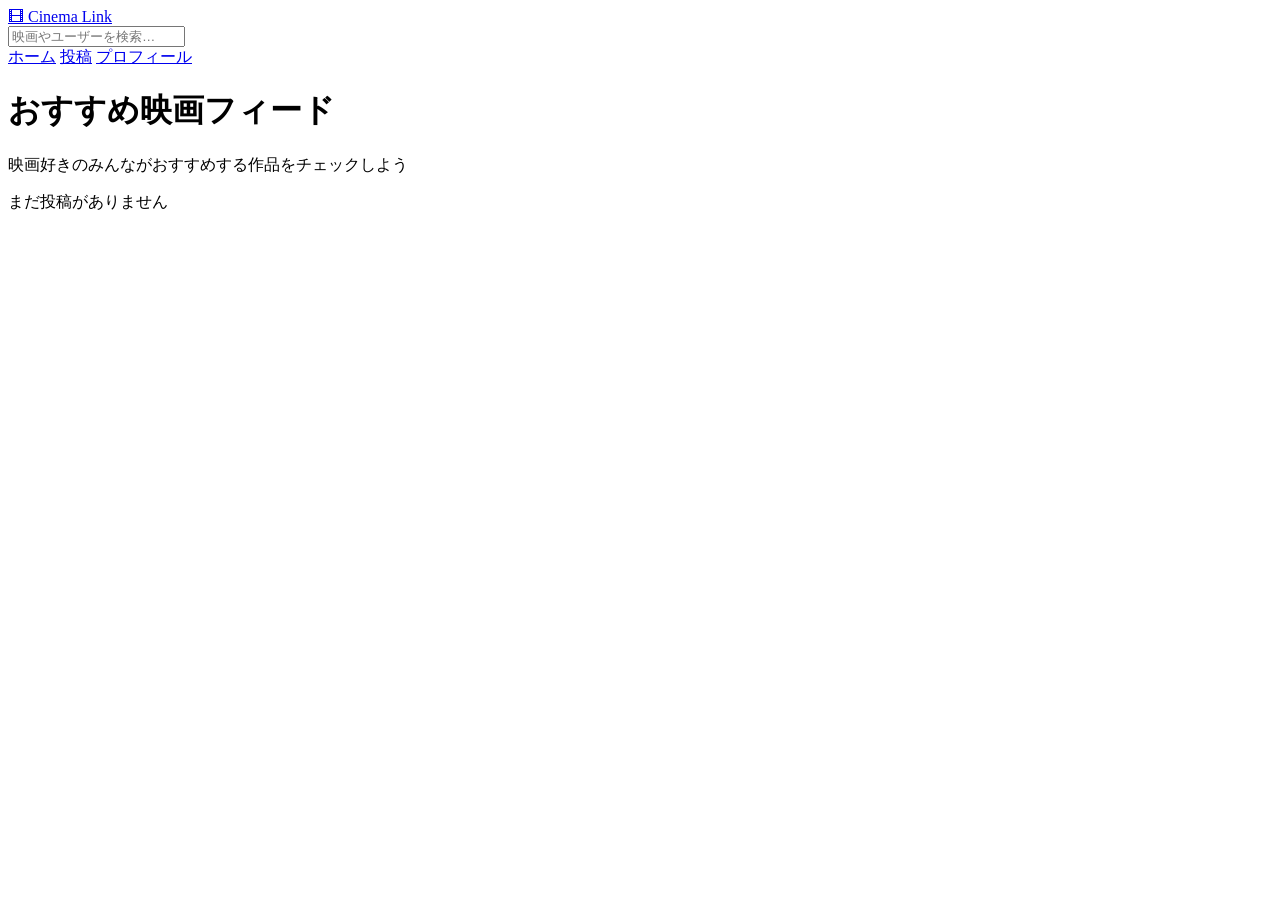
<file: portfolio/src/main/resources/templates/posts/index.html>
<!DOCTYPE html>
<html xmlns:th="http://www.thymeleaf.org">

<head>
	<meta charset="UTF-8">
	<meta name="viewport" content="width=device-width, initial-scale=1">
	<title>Posts</title>
	<link rel="stylesheet" th:href="@{/app.css}">
</head>

<body>

	<header class="site-header">
		<div class="header-inner">
			<a class="logo" href="/posts">
				<span class="logo-mark">🎞</span>
				<span class="logo-text">Cinema Link</span>
			</a>

			<form class="search" method="get" action="/posts">
				<input type="hidden" name="tag" th:if="${tag != null and !#strings.isEmpty(tag)}" th:value="${tag}">
				<input class="search-input" name="keyword" th:value="${keyword}" placeholder="映画やユーザーを検索…" />
			</form>

			<nav class="gnav">
				<a class="gnav-link is-active" href="/posts">ホーム</a>
				<a class="gnav-link" href="/posts/new">投稿</a>
				<a class="gnav-link" href="/profile">プロフィール</a>
			</nav>
		</div>
	</header>

	<main class="container">
		<div class="hero">
			<h1 class="hero-title">おすすめ映画フィード</h1>
			<p class="hero-sub">映画好きのみんながおすすめする作品をチェックしよう</p>
		</div>

		<p th:if="${posts == null or #lists.isEmpty(posts)}">まだ投稿がありません</p>

		<section class="feed" th:if="${posts != null and !#lists.isEmpty(posts)}">
			<div th:each="p : ${posts}">
				<div th:insert="~{fragments/postCard :: postCard(p=${p}, showDate=${true})}"></div>
			</div>
		</section>
	</main>
	<script>
		document.addEventListener('click', (e) => {
			// いいね等は無視
			if (e.target.closest('.feed-actions')) return;

			// 画像をクリックしたら詳細へ
			const img = e.target.closest('img.post-image[data-href]');
			if (img) {
				location.href = img.dataset.href;
				return;
			}

			// （任意）画像以外のタイトル部分でも飛ばしたいなら、ここで card-link も拾う
			const link = e.target.closest('.card-link[data-href]');
			if (link) {
				location.href = link.dataset.href;
			}
		});
	</script>
	<script>
		async function sharePost(btn) {
			const url = new URL(btn.dataset.shareUrl, location.origin).toString();
			const title = btn.dataset.shareTitle || 'Cinema Link';
			try {
				if (navigator.share) {
					await navigator.share({title, url});
				} else {
					await navigator.clipboard.writeText(url);
					alert('リンクをコピーしました');
				}
			} catch (e) {
				// キャンセル含むので握りつぶしOK
				console.log(e);
			}
		}
	</script>
</body>

</html>
</file>
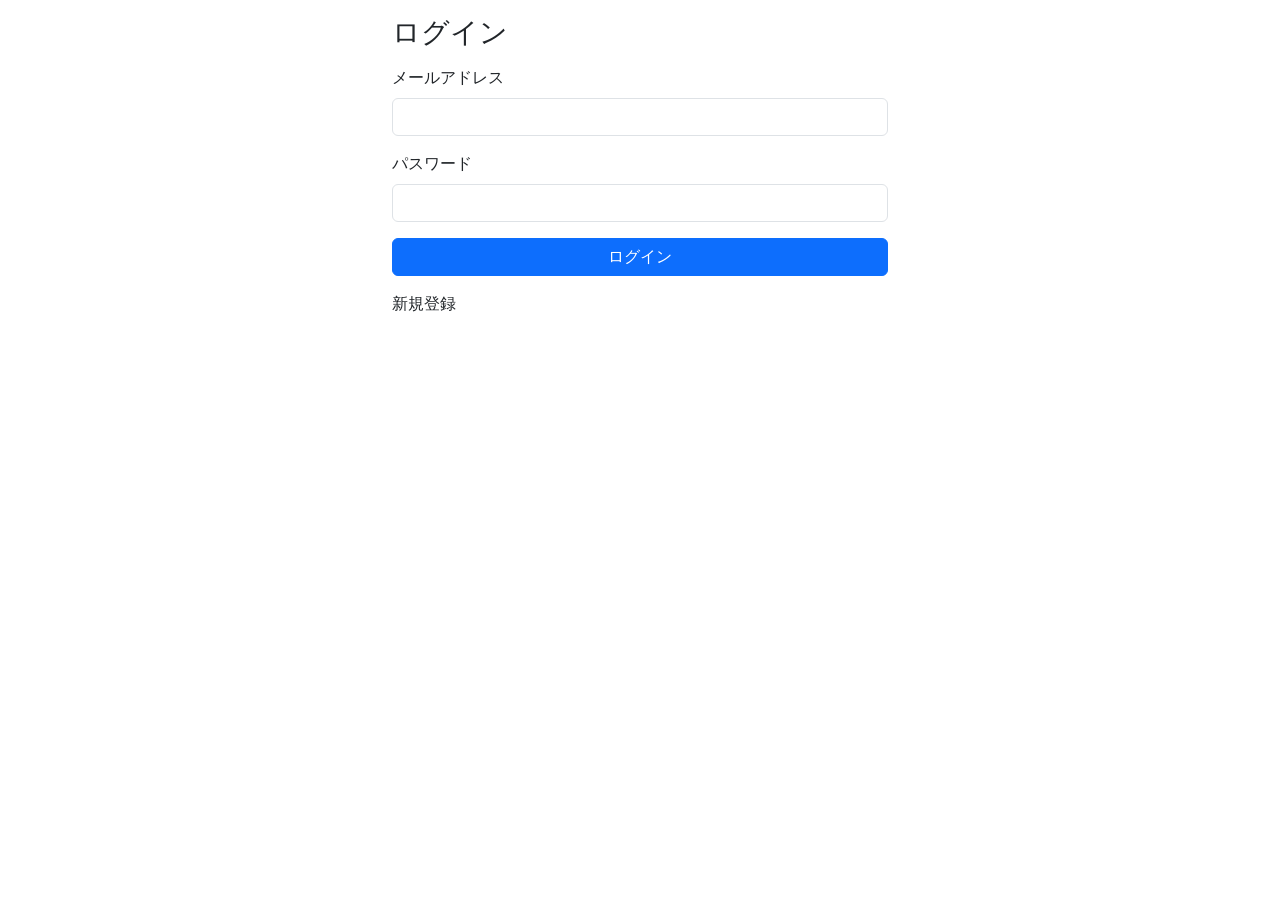
<file: portfolio/src/main/resources/templates/auth/login.html>
<!DOCTYPE html>
<html xmlns:th="http://www.thymeleaf.org">

<head>
	<meta charset="UTF-8">
	<meta name="viewport" content="width=device-width, initial-scale=1">
	<title>ログイン</title>

	<!-- Bootstrap CDN -->
	<link href="https://cdn.jsdelivr.net/npm/bootstrap@5.3.3/dist/css/bootstrap.min.css" rel="stylesheet">
	<!-- 自作CSS -->
	<link rel="stylesheet" th:href="@{/app.css}">
</head>

<body>
	<!-- 認証用ヘッダー（ロゴだけ） -->
	<div th:replace="~{fragments/header :: authHeader}"></div>

	<div class="container py-3" style="max-width: 520px;">
		<h1 class="h3 mb-3">ログイン</h1>

		<form th:action="@{/login}" method="post">
			<input type="hidden" th:name="${_csrf.parameterName}" th:value="${_csrf.token}">

			<div class="mb-3">
				<label class="form-label">メールアドレス</label>
				<input class="form-control" type="text" name="username">
			</div>

			<div class="mb-3">
				<label class="form-label">パスワード</label>
				<input class="form-control" type="password" name="password">
			</div>

			<button class="btn btn-primary w-100" type="submit">ログイン</button>
		</form>

		<div class="mt-3">
			<a th:href="@{/signup}">新規登録</a>
		</div>
	</div>
</body>

</html>
</file>
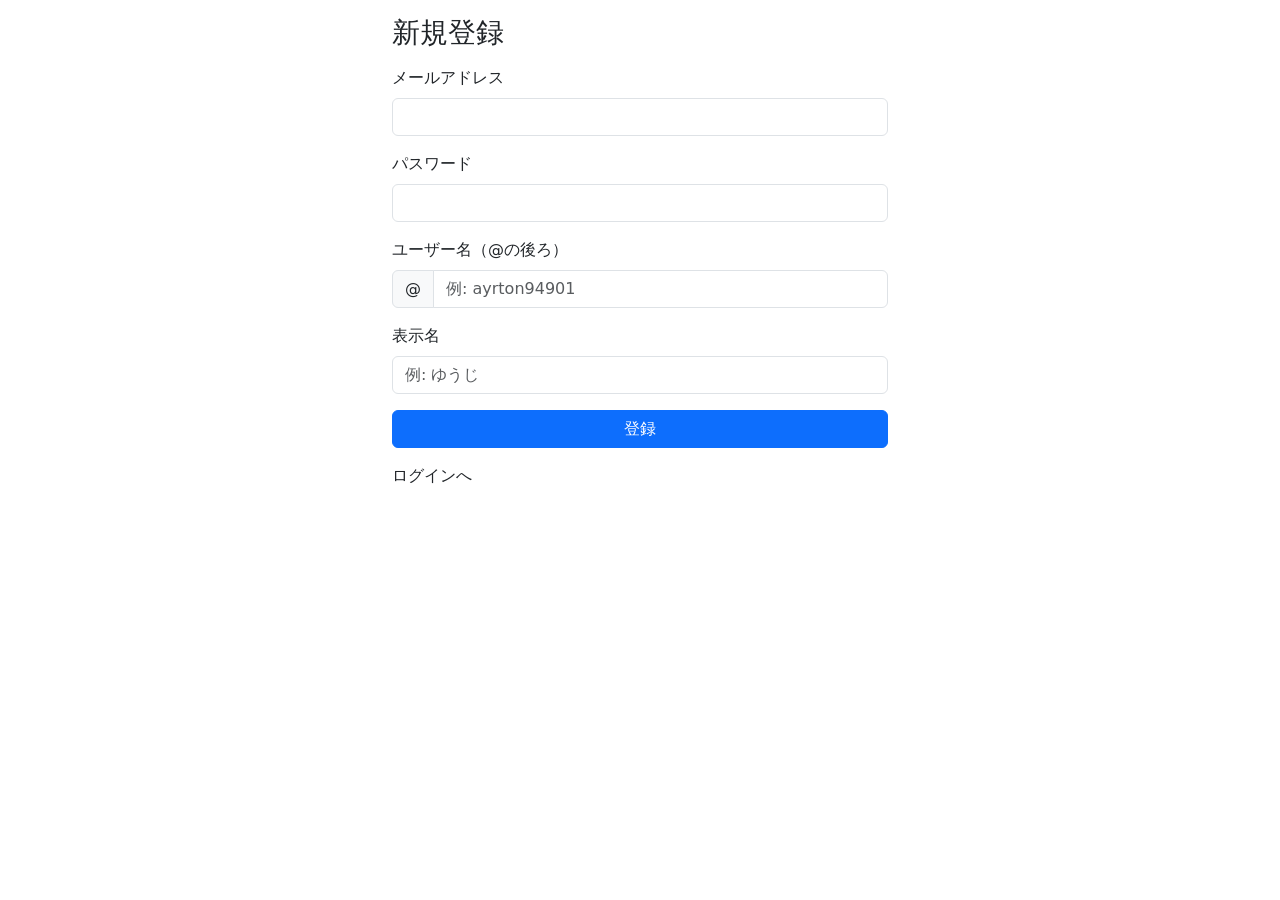
<file: portfolio/src/main/resources/templates/auth/signup.html>
<!DOCTYPE html>
<html xmlns:th="http://www.thymeleaf.org">

<head>
	<meta charset="UTF-8">
	<meta name="viewport" content="width=device-width, initial-scale=1">
	<title>新規登録</title>

	<!-- Bootstrap CDN -->
	<link href="https://cdn.jsdelivr.net/npm/bootstrap@5.3.3/dist/css/bootstrap.min.css" rel="stylesheet">
	<!-- 自作CSS -->
	<link rel="stylesheet" th:href="@{/app.css}">
</head>

<body>
	<!-- 認証用ヘッダー（ロゴだけ） -->
	<div th:replace="~{fragments/header :: authHeader}"></div>

	<div class="container py-3" style="max-width: 520px;">
		<h1 class="h3 mb-3">新規登録</h1>

		<form th:action="@{/signup}" th:object="${signupForm}" method="post">
			<input type="hidden" th:name="${_csrf.parameterName}" th:value="${_csrf.token}">

			<div class="mb-3">
				<label class="form-label">メールアドレス</label>
				<input class="form-control" type="text" th:field="*{email}">
				<div class="text-danger small mt-1" th:if="${#fields.hasErrors('email')}" th:errors="*{email}"></div>
			</div>

			<div class="mb-3">
				<label class="form-label">パスワード</label>
				<input class="form-control" type="password" th:field="*{password}">
				<div class="text-danger small mt-1" th:if="${#fields.hasErrors('password')}" th:errors="*{password}">
				</div>
			</div>

			<div class="mb-3">
				<label class="form-label">ユーザー名（@の後ろ）</label>
				<div class="input-group">
					<span class="input-group-text">@</span>
					<input class="form-control" type="text" th:field="*{handle}" placeholder="例: ayrton94901">
				</div>
				<div class="text-danger small mt-1" th:if="${#fields.hasErrors('handle')}" th:errors="*{handle}"></div>
			</div>

			<div class="mb-3">
				<label class="form-label">表示名</label>
				<input class="form-control" type="text" th:field="*{displayName}" placeholder="例: ゆうじ">
				<div class="text-danger small mt-1" th:if="${#fields.hasErrors('displayName')}"
					th:errors="*{displayName}"></div>
			</div>

			<button class="btn btn-primary w-100" type="submit">登録</button>
		</form>

		<div class="mt-3">
			<a th:href="@{/login}">ログインへ</a>
		</div>
	</div>
</body>

</html>
</file>
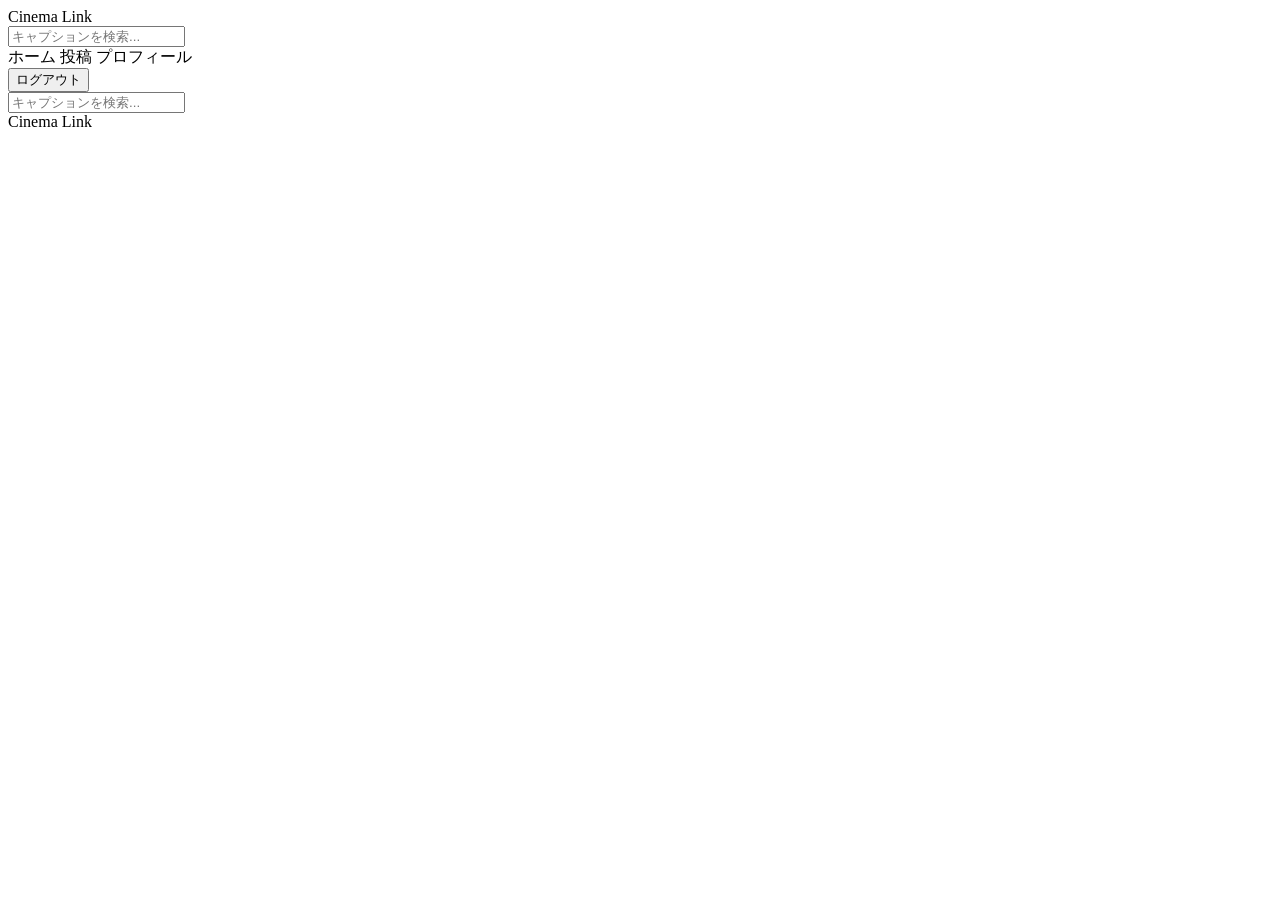
<file: portfolio/src/main/resources/templates/fragments/header.html>
<!DOCTYPE html>
<html xmlns:th="http://www.thymeleaf.org">

<body>
	<!-- 通常ページ用 -->
	<nav th:fragment="appHeader(keyword)" class="navbar navbar-expand-lg bg-white border-bottom sticky-top">
		<div class="container app-container">
			<a class="navbar-brand" th:href="@{/posts}">Cinema Link</a>

			<!-- 検索（必要な画面だけ表示） -->
			<form class="d-none d-lg-flex flex-grow-1 mx-lg-4" th:if="${keyword != null}" th:action="@{/posts}"
				method="get">
				<input class="form-control rounded-pill" type="text" name="keyword" th:value="${keyword}"
					placeholder="キャプションを検索...">
			</form>

			<div class="d-flex gap-2 align-items-center">
				<a class="btn btn-outline-secondary" th:href="@{/posts}">ホーム</a>
				<a class="btn btn-primary" th:href="@{/posts/new}">投稿</a>
				<a class="btn btn-outline-primary" th:href="@{/profile}">プロフィール</a>

				<form th:action="@{/logout}" method="post" class="d-inline">
					<input type="hidden" th:name="${_csrf.parameterName}" th:value="${_csrf.token}">
					<button class="btn btn-outline-danger" type="submit">ログアウト</button>
				</form>
			</div>
		</div>

		<!-- スマホ用検索 -->
		<div class="container app-container py-2 d-lg-none" th:if="${keyword != null}">
			<form th:action="@{/posts}" method="get">
				<input class="form-control rounded-pill" type="text" name="keyword" th:value="${keyword}"
					placeholder="キャプションを検索...">
			</form>
		</div>
	</nav>

	<!-- 認証ページ用（ログイン/新規登録）: ロゴだけ -->
	<nav th:fragment="authHeader" class="navbar bg-white border-bottom sticky-top">
		<div class="container app-container">
			<a class="navbar-brand" th:href="@{/posts}">Cinema Link</a>
		</div>
	</nav>
</body>

</html>
</file>
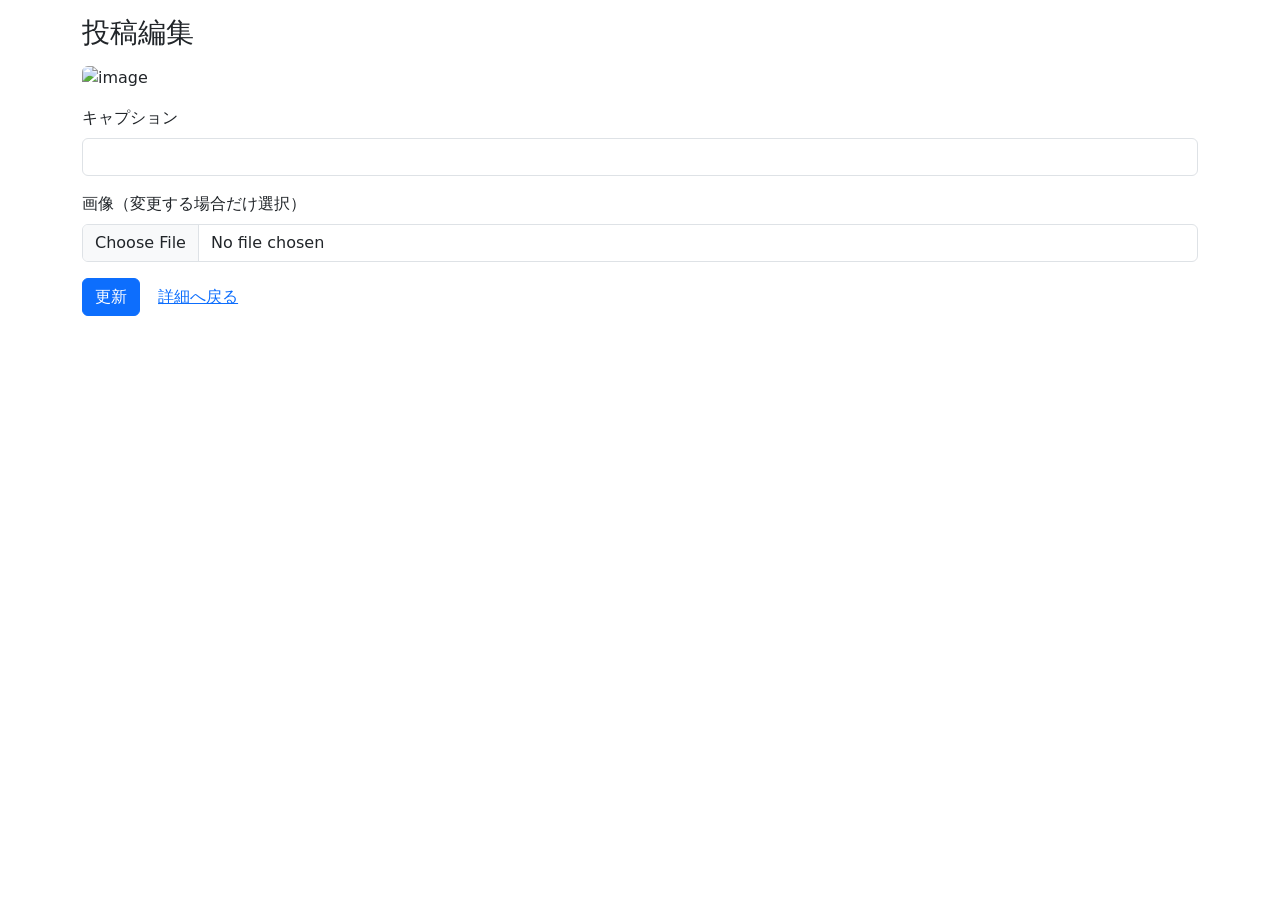
<file: portfolio/src/main/resources/templates/posts/edit.html>
<!DOCTYPE html>
<html xmlns:th="http://www.thymeleaf.org">

<head>
	<link rel="stylesheet" th:href="@{/app.css}">
	<meta charset="UTF-8">
	<meta name="viewport" content="width=device-width, initial-scale=1">
	<title>投稿編集</title>

	<link rel="stylesheet" th:href="@{/app.css}">
	<!-- Bootstrap CDN -->
	<link href="https://cdn.jsdelivr.net/npm/bootstrap@5.3.3/dist/css/bootstrap.min.css" rel="stylesheet">
</head>

<body>
	<div th:replace="~{fragments/header :: appHeader(${null})}"></div>
	<div class="container py-3">
		<h1 class="h3 mb-3">投稿編集</h1>

		<div class="mb-3">
			<img class="img-fluid rounded" th:src="@{'/uploads/' + ${post.imageFilename}}" alt="image">
		</div>

		<form th:action="@{/posts/{id}/update(id=${post.id})}" th:object="${postForm}" method="post"
			enctype="multipart/form-data">

			<input type="hidden" th:name="${_csrf.parameterName}" th:value="${_csrf.token}">

			<div class="mb-3">
				<label class="form-label">キャプション</label>
				<input class="form-control" type="text" th:field="*{caption}">
				<div class="text-danger small mt-1" th:if="${#fields.hasErrors('caption')}" th:errors="*{caption}">
				</div>
			</div>

			<div class="mb-3">
				<label class="form-label">画像（変更する場合だけ選択）</label>
				<input class="form-control" type="file" th:field="*{image}">
			</div>

			<button class="btn btn-primary" type="submit">更新</button>
			<a class="btn btn-link" th:href="@{/posts/{id}(id=${post.id})}">詳細へ戻る</a>
		</form>
	</div>
</body>

</html>
</file>
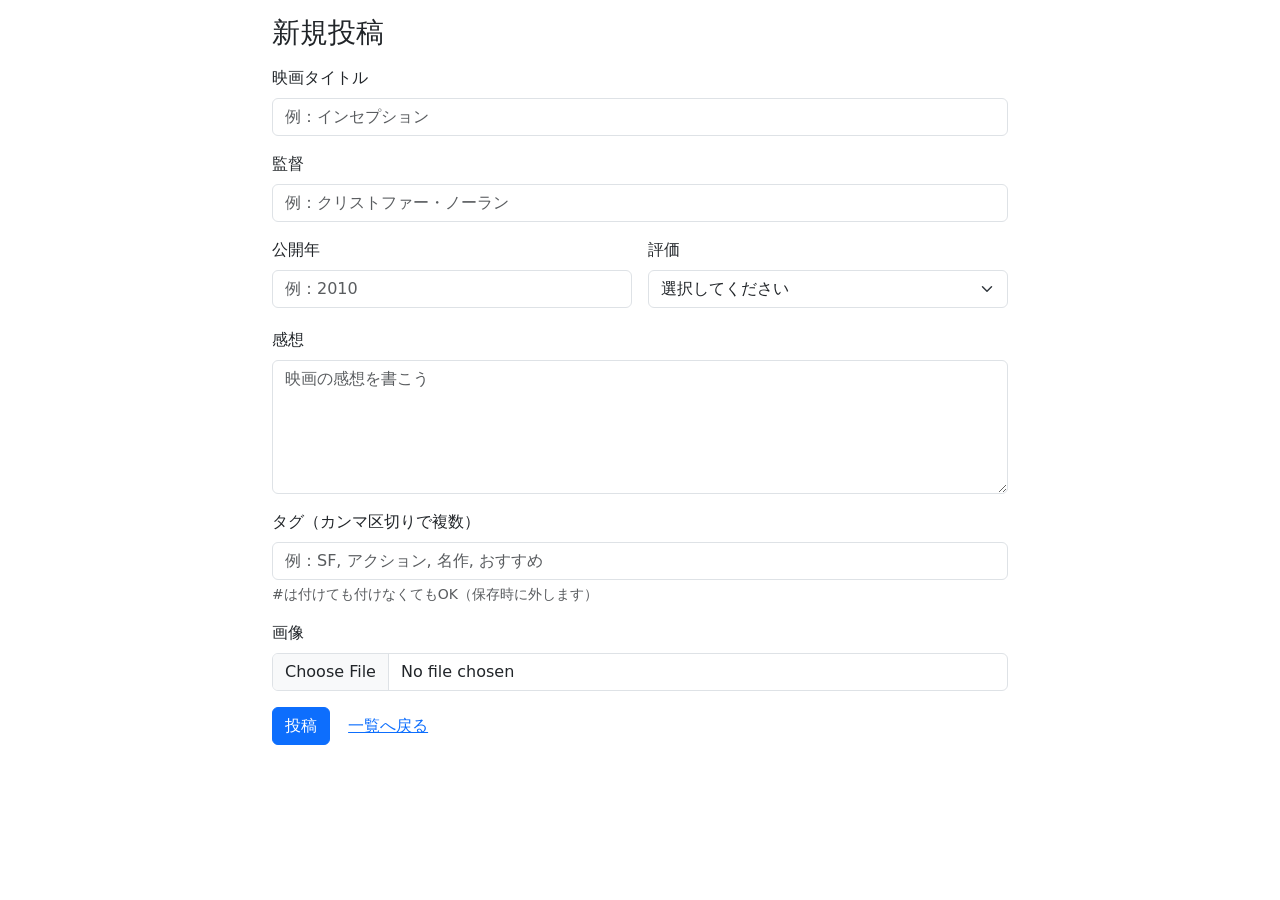
<file: portfolio/src/main/resources/templates/posts/new.html>
<!DOCTYPE html>
<html xmlns:th="http://www.thymeleaf.org">

<head>
	<meta charset="UTF-8">
	<meta name="viewport" content="width=device-width, initial-scale=1">
	<title>新規投稿</title>

	<link rel="stylesheet" th:href="@{/app.css}">
	<link href="https://cdn.jsdelivr.net/npm/bootstrap@5.3.3/dist/css/bootstrap.min.css" rel="stylesheet">
</head>

<body>
	<div th:replace="~{fragments/header :: appHeader(${null})}"></div>

	<div class="container py-3" style="max-width: 760px;">
		<h1 class="h3 mb-3">新規投稿</h1>

		<form th:action="@{/posts}" th:object="${postForm}" method="post" enctype="multipart/form-data">
			<input type="hidden" th:name="${_csrf.parameterName}" th:value="${_csrf.token}">

			<!-- 映画タイトル -->
			<div class="mb-3">
				<label class="form-label">映画タイトル</label>
				<input class="form-control" type="text" th:field="*{movieTitle}" placeholder="例：インセプション">
				<div class="text-danger small mt-1" th:if="${#fields.hasErrors('movieTitle')}"
					th:errors="*{movieTitle}"></div>
			</div>

			<!-- 監督 -->
			<div class="mb-3">
				<label class="form-label">監督</label>
				<input class="form-control" type="text" th:field="*{director}" placeholder="例：クリストファー・ノーラン">
				<div class="text-danger small mt-1" th:if="${#fields.hasErrors('director')}" th:errors="*{director}">
				</div>
			</div>

			<div class="row g-3">
				<!-- 公開年 -->
				<div class="col-6">
					<label class="form-label">公開年</label>
					<input class="form-control" type="number" th:field="*{releaseYear}" placeholder="例：2010">
					<div class="text-danger small mt-1" th:if="${#fields.hasErrors('releaseYear')}"
						th:errors="*{releaseYear}"></div>
				</div>

				<!-- 評価 -->
				<div class="col-6">
					<label class="form-label">評価</label>
					<select class="form-select" th:field="*{rating}">
						<option value="" selected>選択してください</option>
						<option th:value="1">★ 1</option>
						<option th:value="2">★ 2</option>
						<option th:value="3">★ 3</option>
						<option th:value="4">★ 4</option>
						<option th:value="5">★ 5</option>
					</select>
					<div class="text-danger small mt-1" th:if="${#fields.hasErrors('rating')}" th:errors="*{rating}">
					</div>
				</div>
			</div>

			<!-- 感想 -->
			<div class="mb-3 mt-3">
				<label class="form-label">感想</label>
				<textarea class="form-control" th:field="*{caption}" rows="5" placeholder="映画の感想を書こう"></textarea>
				<div class="text-danger small mt-1" th:if="${#fields.hasErrors('caption')}" th:errors="*{caption}">
				</div>
			</div>

			<!-- タグ（複数） -->
			<div class="mb-3">
				<label class="form-label">タグ（カンマ区切りで複数）</label>
				<input class="form-control" type="text" th:field="*{tags}" placeholder="例：SF, アクション, 名作, おすすめ">
				<div class="form-text">#は付けても付けなくてもOK（保存時に外します）</div>
				<div class="text-danger small mt-1" th:if="${#fields.hasErrors('tags')}" th:errors="*{tags}"></div>
			</div>

			<!-- 画像 -->
			<div class="mb-3">
				<label class="form-label">画像</label>
				<input class="form-control" type="file" th:field="*{image}">
				<div class="text-danger small mt-1" th:if="${#fields.hasErrors('image')}" th:errors="*{image}"></div>
			</div>

			<button class="btn btn-primary" type="submit">投稿</button>
			<a class="btn btn-link" th:href="@{/posts}">一覧へ戻る</a>
		</form>
	</div>
</body>

</html>
</file>
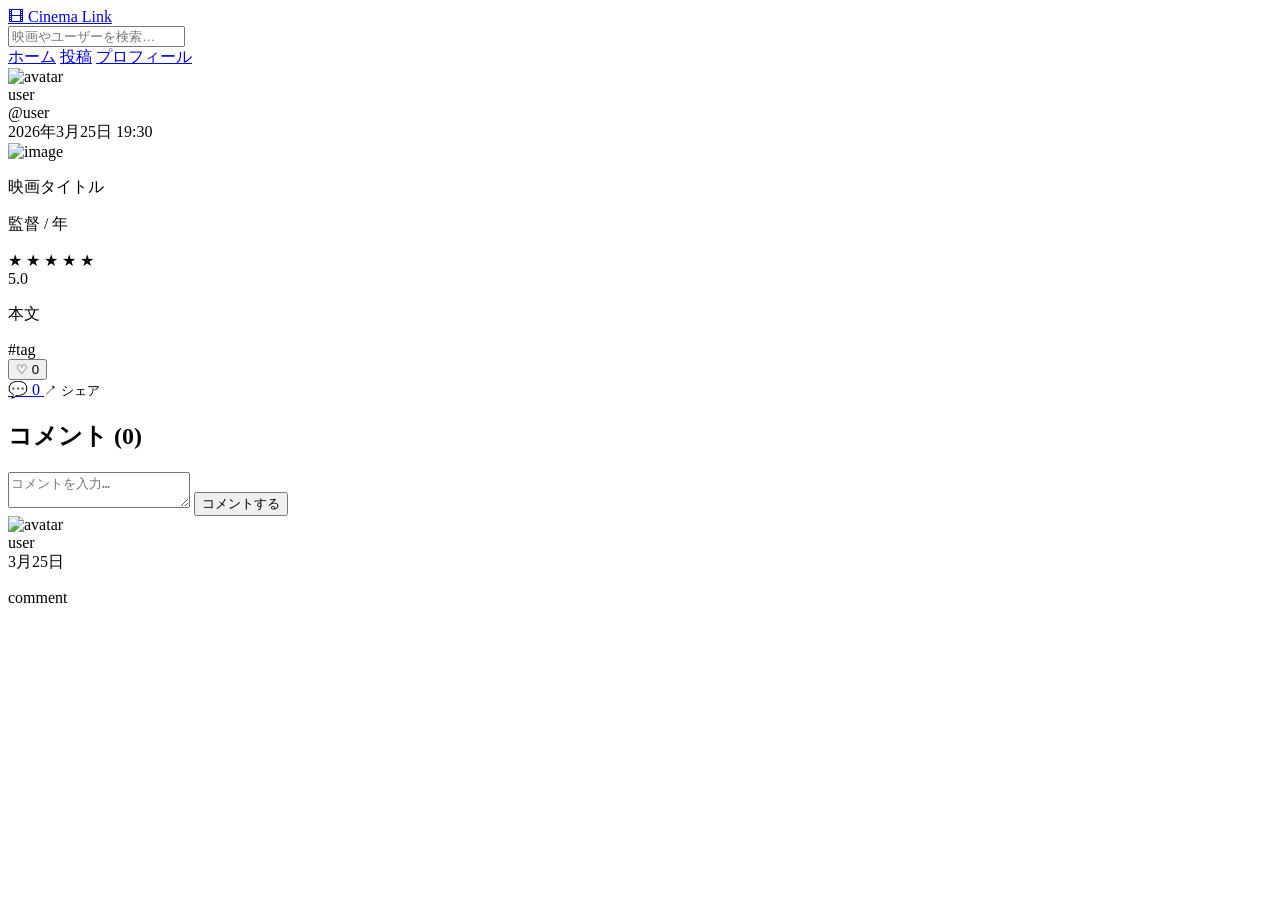
<file: portfolio/src/main/resources/templates/posts/show.html>
<!DOCTYPE html>
<html xmlns:th="http://www.thymeleaf.org">

<head>
	<meta charset="UTF-8">
	<meta name="viewport" content="width=device-width, initial-scale=1">
	<title th:text="${post.movieTitle}">Post</title>
	<link rel="stylesheet" th:href="@{/app.css}">
</head>

<body>

	<header class="site-header">
		<div class="header-inner">
			<a class="logo" href="/posts">
				<span class="logo-mark">🎞</span>
				<span class="logo-text">Cinema Link</span>
			</a>

			<form class="search" method="get" action="/posts">
				<input class="search-input" name="keyword" placeholder="映画やユーザーを検索…" />
			</form>

			<nav class="gnav">
				<a class="gnav-link" href="/posts">ホーム</a>
				<a class="gnav-link" href="/posts/new">投稿</a>
				<a class="gnav-link" href="/profile">プロフィール</a>
			</nav>
		</div>
	</header>

	<main class="container">
		<section class="feed">
			<div class="feed-card">

				<div class="feed-header">
					<div class="user-mini">
						<img class="avatar" th:src="${post.user.avatarFilename != null}
               ? @{'/uploads/' + ${post.user.avatarFilename}}
               : @{/default-avatar.png}" alt="avatar">
						<div class="user-lines">
							<div class="user-name" th:text="${post.user.displayName}">user</div>
							<div class="user-handle" th:text="'@' + ${post.user.handle}">@user</div>
						</div>
					</div>

					<!-- createdAtがLocalDateTimeなら #temporals で整形できます -->
					<div class="post-date" th:text="${#temporals.format(post.createdAt, 'yyyy年M月d日 HH:mm')}">2026年3月25日
						19:30</div>
				</div>

				<div class="media">
					<img th:src="@{'/uploads/' + ${post.imageFilename}}" alt="image">
					<div class="media-title">
						<p class="title" th:text="${post.movieTitle}">映画タイトル</p>
						<p class="subtitle" th:text="${post.director + ' / ' + post.releaseYear}">監督 / 年</p>
					</div>
				</div>

				<div class="feed-body">
					<!-- 星は今は見た目だけ -->
					<div class="rating-row" th:if="${post.rating != null}">
						<div class="stars" aria-label="rating">
							<span class="star" th:classappend="${post.rating >= 1} ? ' is-on' : ''">★</span>
							<span class="star" th:classappend="${post.rating >= 2} ? ' is-on' : ''">★</span>
							<span class="star" th:classappend="${post.rating >= 3} ? ' is-on' : ''">★</span>
							<span class="star" th:classappend="${post.rating >= 4} ? ' is-on' : ''">★</span>
							<span class="star" th:classappend="${post.rating >= 5} ? ' is-on' : ''">★</span>
						</div>
						<div class="rating-num" th:text="${post.rating} + '.0'">5.0</div>
					</div>

					<p class="feed-caption" th:text="${post.caption}">本文</p>

					<div class="chips" th:if="${post.tags != null and !#sets.isEmpty(post.tags)}">
						<span class="chip" th:each="t : ${post.tags}" th:text="'#' + ${t.name}">#tag</span>
					</div>
				</div>

				<div class="feed-actions">
					<form th:action="@{/posts/{postId}/like(postId=${post.id})}" method="post" class="like-form"
						onclick="event.stopPropagation();">
						<button class="like-btn" type="submit" onclick="event.stopPropagation();"
							th:classappend="${likedByMe} ? ' is-liked' : ''">
							<span class="like-icon" th:text="${likedByMe} ? '♥' : '♡'">♡</span>
							<span class="count" th:text="${likeCount}">0</span>
						</button>
					</form>

					<a class="action" href="#comments">
						<span class="count">💬 <span th:text="${comments.size()}">0</span></span>
					</a>

					<button type="button" class="action"
						th:attr="data-share-url=@{/posts/{id}(id=${post.id})}, data-share-title=${post.movieTitle}"
						onclick="sharePost(this)" style="background:none;border:none;padding:0;cursor:pointer;">
						<span class="count">↗ シェア</span>
					</button>
				</div>

				<div class="comment-area" id="comments">
					<h2 class="comment-title">コメント (<span th:text="${comments.size()}">0</span>)</h2>

					<form class="comment-form" th:action="@{/posts/{postId}/comments(postId=${post.id})}" method="post"
						th:object="${commentForm}">
						<textarea class="comment-input" th:field="*{content}" placeholder="コメントを入力…"></textarea>
						<button class="comment-btn" type="submit">コメントする</button>
					</form>

					<div class="comment-list">
						<div class="comment-item" th:each="c : ${comments}">
							<div class="comment-head">
								<img class="avatar sm" th:src="${c.user.avatarFilename != null}
               ? @{'/uploads/' + ${c.user.avatarFilename}}
               : @{/default-avatar.png}" alt="avatar">
								<div class="comment-meta">
									<div class="comment-name" th:text="${c.user.displayName}">user</div>
									<div class="comment-date" th:text="${#temporals.format(c.createdAt, 'M月d日')}">3月25日
									</div>
								</div>
							</div>
							<p class="comment-body" th:text="${c.content}">comment</p>
						</div>
					</div>

				</div>

			</div>
		</section>
	</main>
	<script>
		async function sharePost(btn) {
			const url = new URL(btn.dataset.shareUrl, location.origin).toString();
			const title = btn.dataset.shareTitle || 'Cinema Link';
			try {
				if (navigator.share) {
					await navigator.share({title, url});
				} else {
					await navigator.clipboard.writeText(url);
					alert('リンクをコピーしました');
				}
			} catch (e) {
				console.log(e);
			}
		}
	</script>
</body>

</html>
</file>
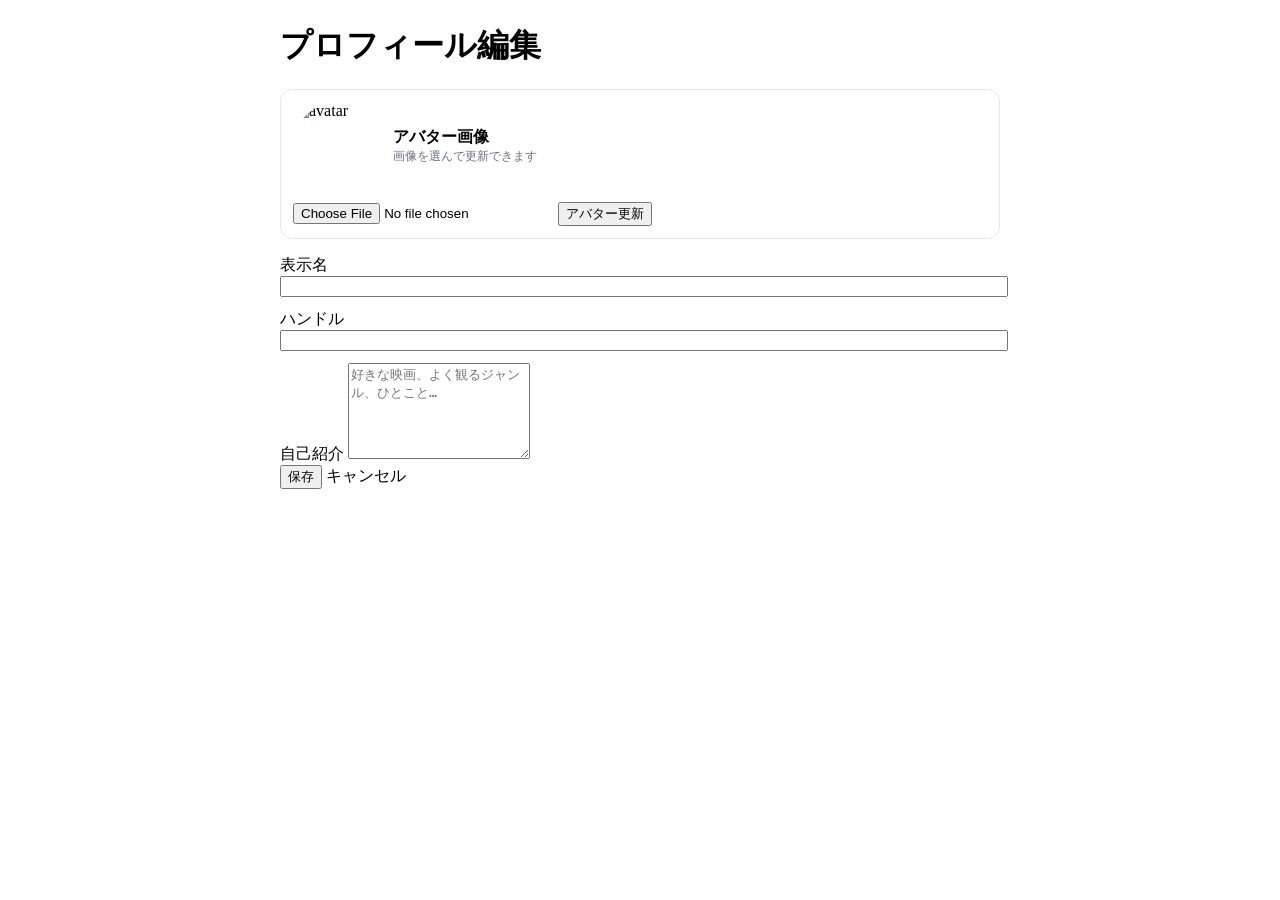
<file: portfolio/src/main/resources/templates/profile/edit.html>
<!DOCTYPE html>
<html xmlns:th="http://www.thymeleaf.org">

<head>
	<meta charset="UTF-8">
	<meta name="viewport" content="width=device-width, initial-scale=1">
	<title>プロフィール編集</title>
	<link rel="stylesheet" th:href="@{/app.css}">
</head>

<body>

	<div class="container" style="max-width:720px;margin:24px auto;">
		<h1>プロフィール編集</h1>

		<!-- アバター変更（この画面だけで変更できる） -->
		<div style="margin:16px 0; padding:12px; border:1px solid #e5e7eb; border-radius:12px;">
			<div style="display:flex; align-items:center; gap:12px;">
				<img th:src="${user.avatarFilename != null}
                  ? @{'/uploads/' + ${user.avatarFilename}}
                  : @{/default-avatar.png}" alt="avatar"
					style="width:88px;height:88px;border-radius:999px;object-fit:cover;">
				<div>
					<div style="font-weight:600;">アバター画像</div>
					<div style="color:#6b7280; font-size:12px;">画像を選んで更新できます</div>
				</div>
			</div>

			<form th:action="@{/profile/avatar}" method="post" enctype="multipart/form-data" style="margin-top:12px;">
				<input type="hidden" th:name="${_csrf.parameterName}" th:value="${_csrf.token}">
				<input type="file" name="avatar" accept="image/*" required>
				<button type="submit" style="margin-left:8px;">アバター更新</button>
			</form>
		</div>

		<form th:action="@{/profile/edit}" method="post" th:object="${profileEditForm}">
			<input type="hidden" th:name="${_csrf.parameterName}" th:value="${_csrf.token}">

			<div style="margin:12px 0;">
				<label>表示名</label>
				<input type="text" th:field="*{displayName}" style="width:100%;">
				<div class="text-danger" th:if="${#fields.hasErrors('displayName')}" th:errors="*{displayName}"></div>
			</div>

			<div style="margin:12px 0;">
				<label>ハンドル</label>
				<input type="text" th:field="*{handle}" style="width:100%;">
				<div class="text-danger" th:if="${#fields.hasErrors('handle')}" th:errors="*{handle}"></div>
			</div>

			<div class="mb-3">
				<label class="form-label">自己紹介</label>
				<textarea class="form-control profile-bio-input" rows="6" th:field="*{bio}"
					placeholder="好きな映画、よく観るジャンル、ひとこと…"></textarea>
				<div class="text-danger small mt-1" th:if="${#fields.hasErrors('bio')}" th:errors="*{bio}"></div>
			</div>

			<button type="submit">保存</button>
			<a th:href="@{/profile}">キャンセル</a>
		</form>
	</div>

</body>

</html>
</file>
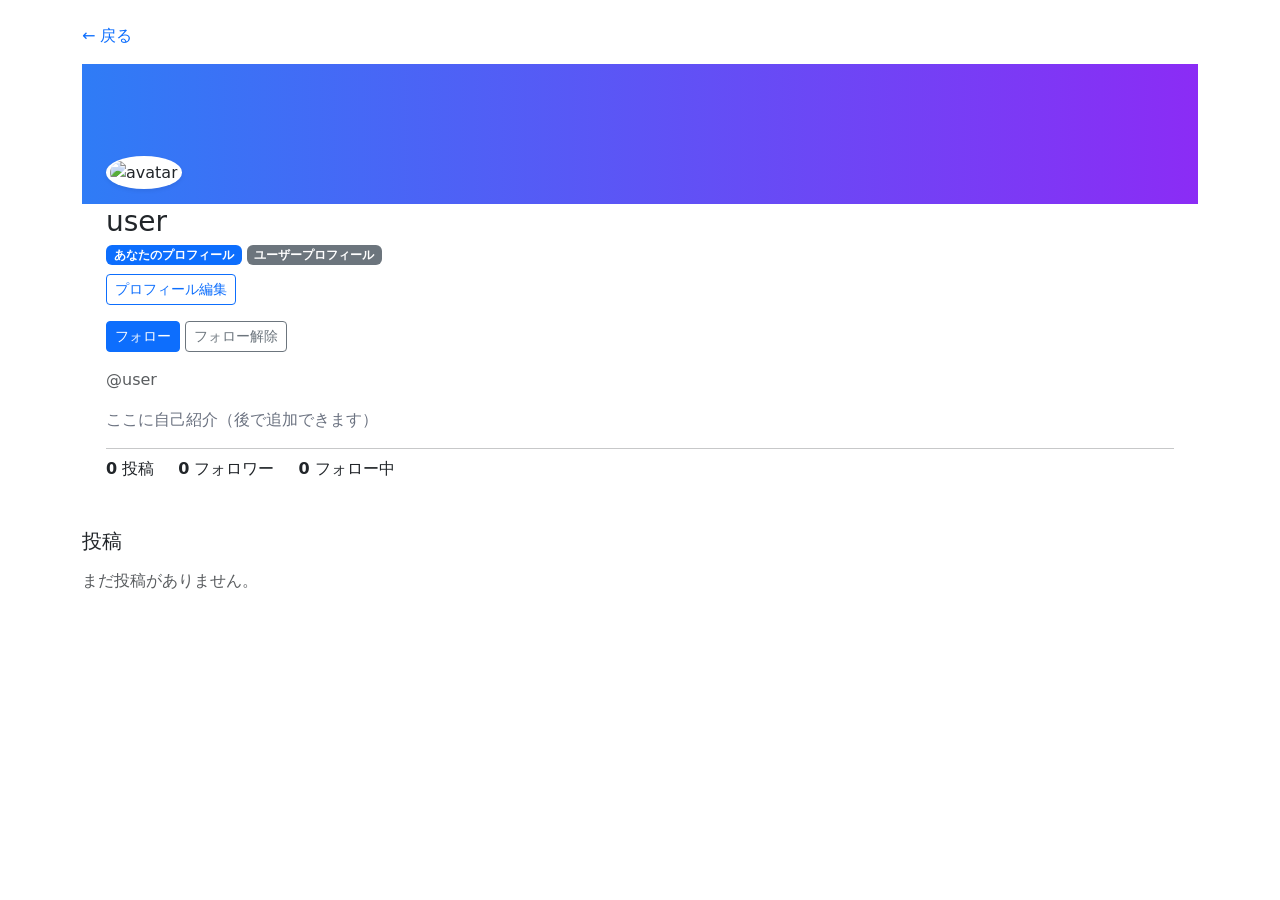
<file: portfolio/src/main/resources/templates/profile/show.html>
<!DOCTYPE html>
<html xmlns:th="http://www.thymeleaf.org">

<head>
	<meta charset="UTF-8">
	<meta name="viewport" content="width=device-width, initial-scale=1">
	<title>プロフィール</title>

	<!-- Bootstrap -->
	<link href="https://cdn.jsdelivr.net/npm/bootstrap@5.3.3/dist/css/bootstrap.min.css" rel="stylesheet">
	<!-- 自作CSS -->
	<link rel="stylesheet" th:href="@{/app.css}">
</head>

<body>
	<!-- 共通ヘッダー（検索欄なし） -->
	<div th:replace="~{fragments/header :: appHeader(${null})}"></div>

	<main class="container app-container py-4">
		<a class="text-decoration-none" th:href="@{/posts}">← 戻る</a>

		<!-- プロフィールカード -->
		<div class="feed-card mt-3">
			<!-- カバー -->
			<div style="height: 140px; background: linear-gradient(90deg, #2f7cf6, #8b2cf5);"></div>

			<div class="p-4">
				<!-- アバター（仮） -->
				<div style="margin-top:-72px;">
					<div class="bg-white rounded-circle p-1 d-inline-block shadow-sm">
						<img th:src="${user.avatarFilename != null}
              ? @{'/uploads/' + ${user.avatarFilename}}
              : @{/default-avatar.png}" alt="avatar"
							style="width:120px;height:120px;border-radius:999px;object-fit:cover;">

					</div>
				</div>

				<h1 class="h3 mt-3 mb-1" th:text="${user.displayName}">user</h1>
				<div class="mb-2">
					<span class="badge text-bg-primary" th:if="${isMe}">あなたのプロフィール</span>
					<span class="badge text-bg-secondary" th:if="${!isMe}">ユーザープロフィール</span>
				</div>
				<div class="mb-3" th:if="${isMe}">
					<a class="btn btn-sm btn-outline-primary" th:href="@{/profile/edit}">プロフィール編集</a>
				</div>
				<div class="mb-3" th:if="${!isMe}">
					<!-- 未フォロー -->
					<form th:if="${!isFollowing}" th:action="@{/users/{id}/follow(id=${user.id})}" method="post"
						class="d-inline">
						<input type="hidden" th:name="${_csrf.parameterName}" th:value="${_csrf.token}">
						<button type="submit" class="btn btn-sm btn-primary">フォロー</button>
					</form>

					<!-- フォロー済み -->
					<form th:if="${isFollowing}" th:action="@{/users/{id}/unfollow(id=${user.id})}" method="post"
						class="d-inline">
						<input type="hidden" th:name="${_csrf.parameterName}" th:value="${_csrf.token}">
						<button type="submit" class="btn btn-sm btn-outline-secondary">フォロー解除</button>
					</form>
				</div>

				<div class="text-muted mb-3" th:text="'@' + ${user.handle}">@user</div>

				<div class="profile-bio">
					<p th:if="${user.bio != null and !#strings.isEmpty(user.bio)}" th:text="${user.bio}"
						style="white-space: pre-wrap;"></p>

					<p th:if="${user.bio == null or #strings.isEmpty(user.bio)}" style="color:#6b7280;">
						ここに自己紹介（後で追加できます）
					</p>
				</div>

				<hr class="my-2">

				<div class="d-flex gap-4">
					<div><span class="fw-bold" th:text="${#lists.size(myPosts)}">0</span> 投稿</div>
					<div><span class="fw-bold" th:text="${followerCount}">0</span> フォロワー</div>
					<div><span class="fw-bold" th:text="${followingCount}">0</span> フォロー中</div>
				</div>
			</div>
		</div>

		<h2 class="h5 mt-4 mb-3" th:text="${user.displayName + ' の投稿'}">投稿</h2>

		<section class="feed" th:if="${myPosts != null and !#lists.isEmpty(myPosts)}">
			<div th:each="p : ${myPosts}">
				<div th:insert="~{fragments/postCard :: postCard(p=${p}, showDate=${false})}"></div>
			</div>
		</section>

		<div th:if="${myPosts == null or #lists.isEmpty(myPosts)}" class="text-muted">
			まだ投稿がありません。
		</div>
	</main>
	<script>
		document.addEventListener('click', (e) => {
			if (e.target.closest('.feed-actions')) return;

			const link = e.target.closest('.card-link[data-href]');
			if (link) location.href = link.dataset.href;
		});

		async function sharePost(btn) {
			const url = new URL(btn.dataset.shareUrl, location.origin).toString();
			const title = btn.dataset.shareTitle || 'Cinema Link';
			try {
				if (navigator.share) {
					await navigator.share({title, url});
				} else {
					await navigator.clipboard.writeText(url);
					alert('リンクをコピーしました');
				}
			} catch (e) {
				console.log(e);
			}
		}
	</script>
</body>

</html>
</file>
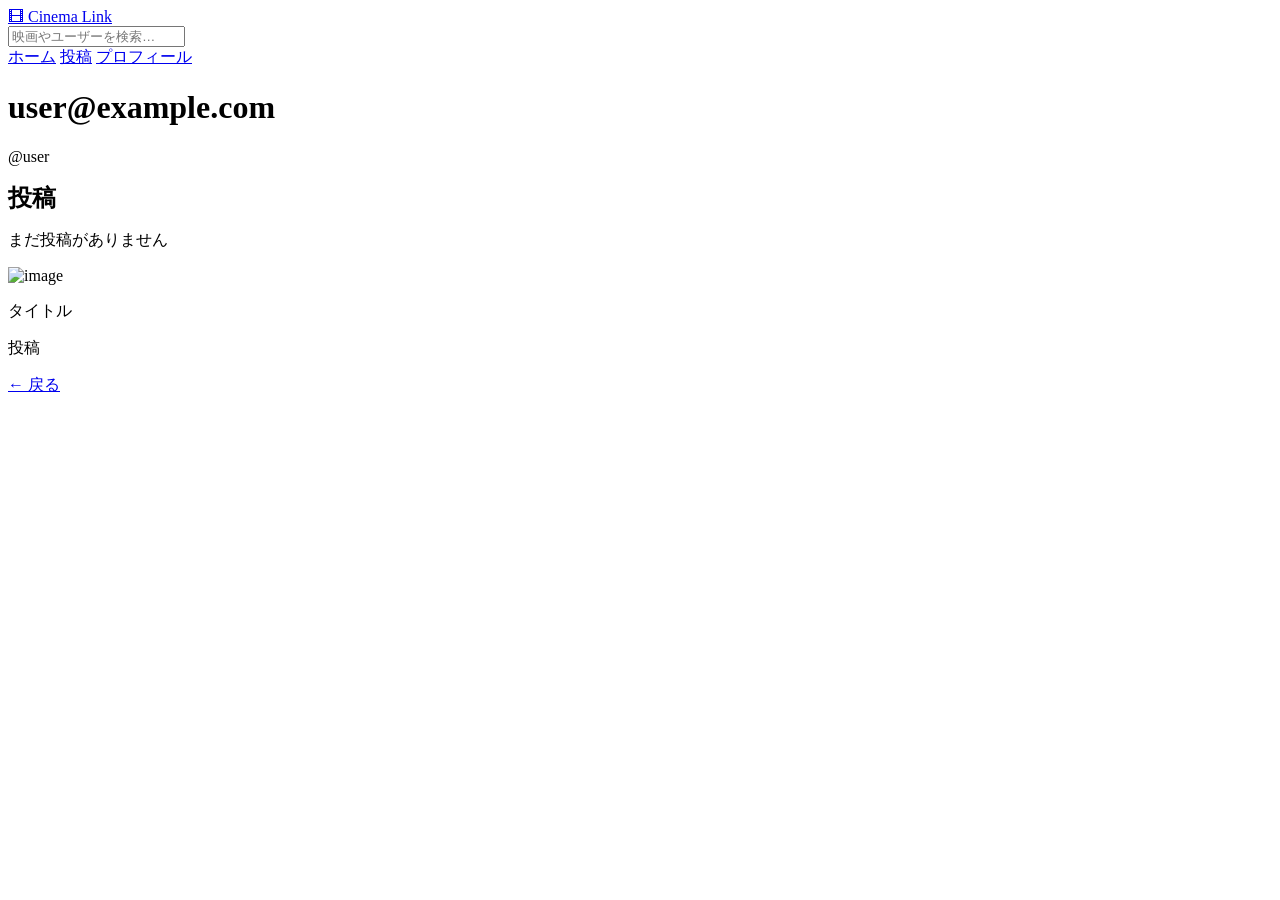
<file: portfolio/src/main/resources/templates/users/show.html>
<!DOCTYPE html>
<html xmlns:th="http://www.thymeleaf.org">

<head>
	<meta charset="UTF-8">
	<meta name="viewport" content="width=device-width, initial-scale=1">
	<title th:text="${user.email} + ' | Cinema Link'">User | Cinema Link</title>
	<link rel="stylesheet" th:href="@{/app.css}">
</head>

<body>

	<header class="site-header">
		<div class="header-inner">
			<a class="logo" href="/posts">
				<span class="logo-mark">🎞</span>
				<span class="logo-text">Cinema Link</span>
			</a>

			<form class="search" method="get" action="/posts">
				<input class="search-input" name="keyword" placeholder="映画やユーザーを検索…" />
			</form>

			<nav class="gnav">
				<a class="gnav-link" href="/posts">ホーム</a>
				<a class="gnav-link" href="/posts/new">投稿</a>
				<a class="gnav-link" href="/profile">プロフィール</a>
			</nav>
		</div>
	</header>

	<main class="container">
		<div class="hero" style="margin-top: 10px;">
			<h1 class="hero-title" th:text="${user.email}">user@example.com</h1>
			<p class="hero-sub" th:text="'@' + ${#strings.substringBefore(user.email,'@')}">@user</p>
		</div>

		<h2 style="margin: 10px 0 12px;">投稿</h2>

		<p class="empty" th:if="${posts == null or #lists.isEmpty(posts)}">まだ投稿がありません</p>

		<section class="feed" th:if="${posts != null and !#lists.isEmpty(posts)}">
			<div class="feed-card" th:each="p : ${posts}">
				<!-- 画像クリックで詳細へ -->
				<div class="card-link" role="link" tabindex="0" th:data-href="@{/posts/{id}(id=${p.id})}">
					<div class="media">
						<img th:src="@{'/uploads/' + ${p.imageFilename}}" alt="image">
						<div class="media-title">
							<p class="title" th:text="${p.caption}">タイトル</p>
							<p class="subtitle">投稿</p>
						</div>
					</div>
				</div>

				<div class="feed-actions">
					<a class="action" href="/posts" title="戻る">
						<span class="count">← 戻る</span>
					</a>
				</div>
			</div>
		</section>
	</main>

	<script>
		// カードクリックで詳細へ（リンククリック等は邪魔しない）
		document.addEventListener('click', (e) => {
			if (e.target.closest('a')) return;
			const link = e.target.closest('.card-link[data-href]');
			if (!link) return;
			location.href = link.dataset.href;
		});
	</script>

</body>

</html>
</file>
